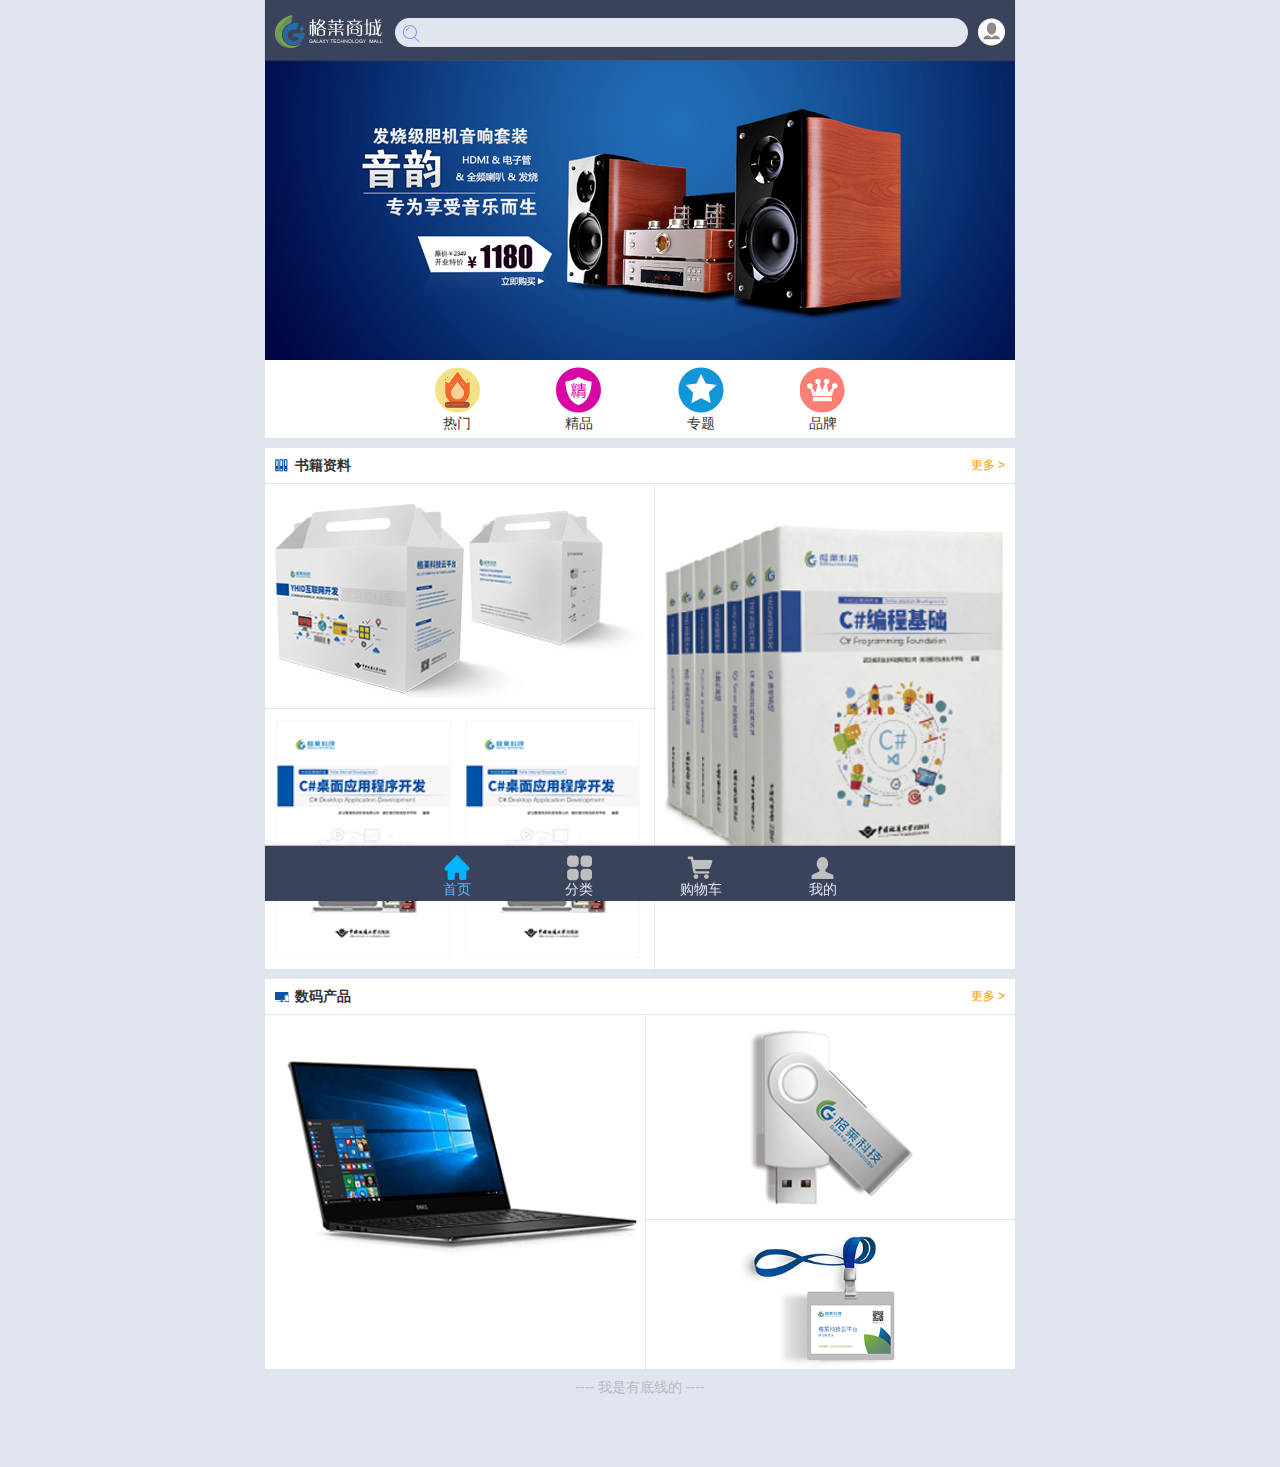
<file: index.html>
<!DOCTYPE html>
<html>
	<head>
		<meta charset="UTF-8">
		<meta name="viewport" content="width=device-width,initial-scale=1,user-scalable=no" />
		<title>格莱商城</title>
		<link rel="stylesheet" type="text/css" href="css/reset.css"/>
		<link rel="stylesheet" type="text/css" href="css/index.css"/>
	</head>
	<body>
		<!--头部-->
			<header>
				<div class="icon-logo logo"><a href="index.html"><span>格莱商城</span></a></div>
				<div class="search">
					<form method="post">
						<input type="search" name="" placeholder="">
					</form>
				</div>
				<div class="icon-login login"><a href="login.html"><span>用户登录</span></a></div>
			</header>
		<div class="container">
			<!--banner-->
			<div class="banner">
			<div class="box">
				<img src="img/banner.png">
				<img src="img/banner2.png">
				<img src="img/banner3.png">
			</div>
		</div>
			<!--导航栏-->
			<nav>
				<ul>
					<li class="icon-index"><a href="goods.html">热门</a></li>
					<li class="icon-boutique"><a href="#">精品</a></li>
					<li class="icon-special"><a href="#">专题</a></li>
					<li class="icon-brand"><a href="#">品牌</a></li>
				</ul>
			</nav>
			<!--正文-->
			<main>
				<!--书籍资料-->
				<div class="products">
					<div class="hd">
						<em class="icon-book">书籍资料</em>
						<span><a href="goods.html">更多 ></a></span>
					</div>
					<div class="book-list">
						<div class="left-list">
							<a href="detail.html"><img src="img/bz01.png"/></a>
							<span class="book">
								<a href="#"><img src="img/book1.png"/></a>
								<a href="#"><img src="img/book1.png"/></a>
							</span>
						</div>
						<div class="right-list">
							<a href="#"><img src="img/books.png"/></a>
						</div>
					</div>
				</div>
				<!--数码产品-->
				<div class="products">
					<div class="hd">
						<em class="icon-digital">数码产品</em>
						<span><a href="goods.html">更多 ></a></span>
					</div>
					<div class="digital-list">
						<div class="left-list">
							<a href="#"><img src="img/pc.png"/></a>
						</div>
						<div class="right-list">
								<a href="#"><img src="img/usb.png"/></a>
								<a href="#"><img src="img/card.png"/></a>
						</div>
					</div>
				</div>
				<p>---- 我是有底线的 ----</p>
			</main>
		</div>
		<!--底部-->
			<footer>
				<ul>
					<li class="icon-home-active"><a href="#">首页</a></li>
					<li class="icon-category"><a href="category.html">分类</a></li>
					<li class="icon-cart"><a href="cart.html">购物车</a></li>
					<li class="icon-my"><a href="my.html">我的</a></li>
				</ul>
			</footer>
	<script src="js/jquery.min.js"></script>
	<script src="js/url.js"></script>
	<script src="js/index.js"></script>
	</body>
</html>
</file>
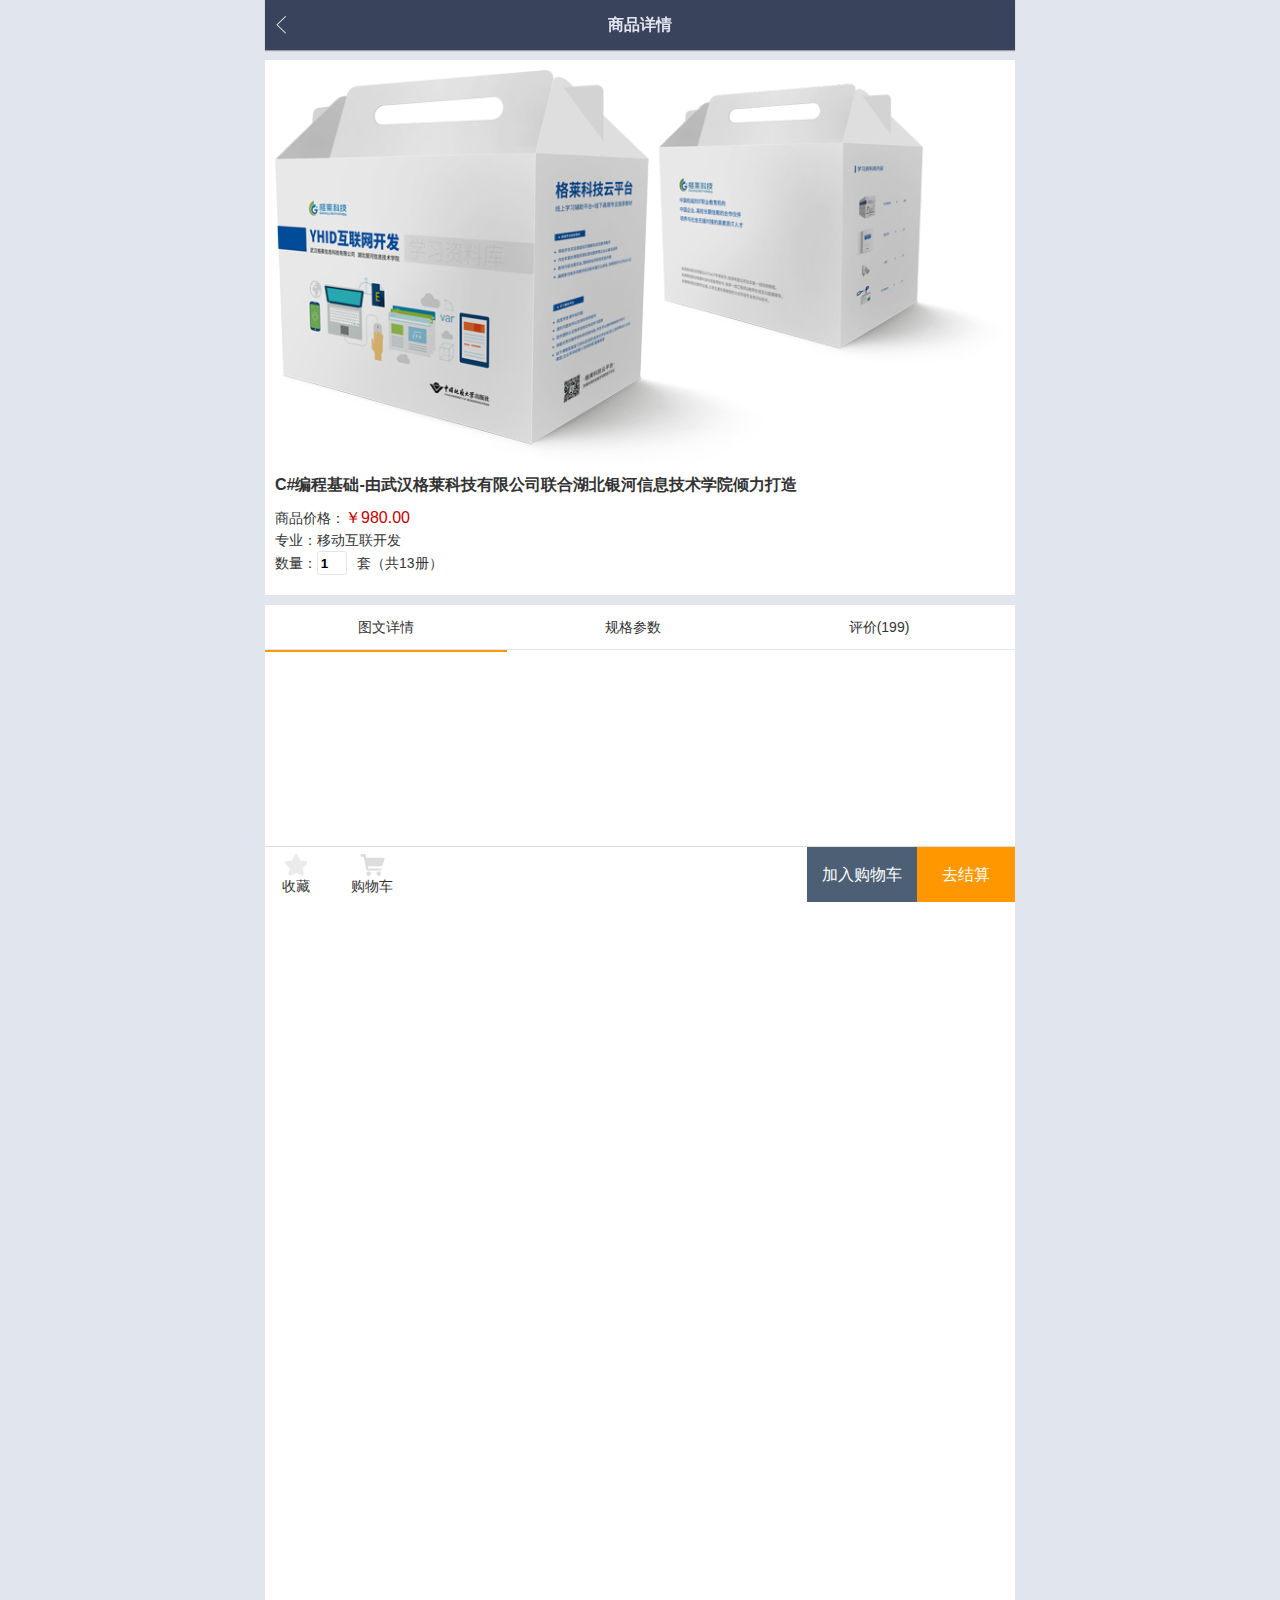
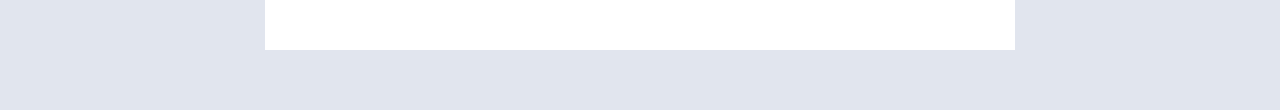
<file: detail.html>
<!DOCTYPE html>
<html>
	<head>
		<meta charset="UTF-8">
		<meta name="viewport" content="width=device-width,initial-scale=1,user-scalable=no" />
		<title>商品详情</title>
		<link rel="stylesheet" type="text/css" href="css/reset.css"/>
		<link rel="stylesheet" type="text/css" href="css/detail.css"/>
	</head>
	<body>
		<!--头部-->
			<header>
				<span class="icon-back back"><a href="index.html"></a></span>
				<em>商品详情</em>
			</header>
		<div class="container">
			<div class="goods-info">
				<div class="goods-banner">
					<img id="good-pic" src="img/goods-banner.png"/>
				</div>
				<div class="goods-explain">
					<h1 id="goods-name">C#编程基础-由武汉格莱科技有限公司联合湖北银河信息技术学院倾力打造</h1>
					<ul>
						<li>商品价格：<em>￥<span id="goods-price">980.00</span></em></li>
						<li>专业：<span id="goods-major">移动互联开发</span></li>
						<li>数量：<input type="number" value="1" id="num"/>套（共13册）</li>
					</ul>
				</div>
			</div>
			<div class="goods-details">
					<div class="detail-hd">
						<ul>
							<li class="active"><a href="javascript:void(0)" id="button1">图文详情</a></li>
							<li id="button2"><a href="javascript:void(0)">规格参数</a></li>
							<li id="button3"><a href="javascript:void(0)">评价<span id="good-discuss-num">(199)</span></a></li>
						</ul>
					</div>
					<div class="detail-content" id="good-detail1">
					</div>
					<div class="detail-content" id="good-detail2">
					</div>
					<div class="detail-content" id="good-detail3">
						<div id="gooddiscusser">
							小格说：
						</div>
						<div id="gooddiscusscon">
							挺好哒！！
						</div>
					</div>
			</div>
		</div>
		<!--底部-->
			<footer>
				<span>
					<a href="#" class="icon-fav fav">收藏</a>
					<a href="#" class="icon-secCart secCart">购物车</a>
				</span>
				<button class="gopay">去结算</button>
				<button class="addCart">加入购物车</button>
			</footer>
	<script src="js/jquery-3.3.1.min.js" type="text/javascript" charset="utf-8"></script>
	<script src="js/url.js" type="text/javascript" charset="utf-8"></script>
	<script src="js/detail.js" type="text/javascript" charset="utf-8"></script>
	
	</body>
</html>
</file>
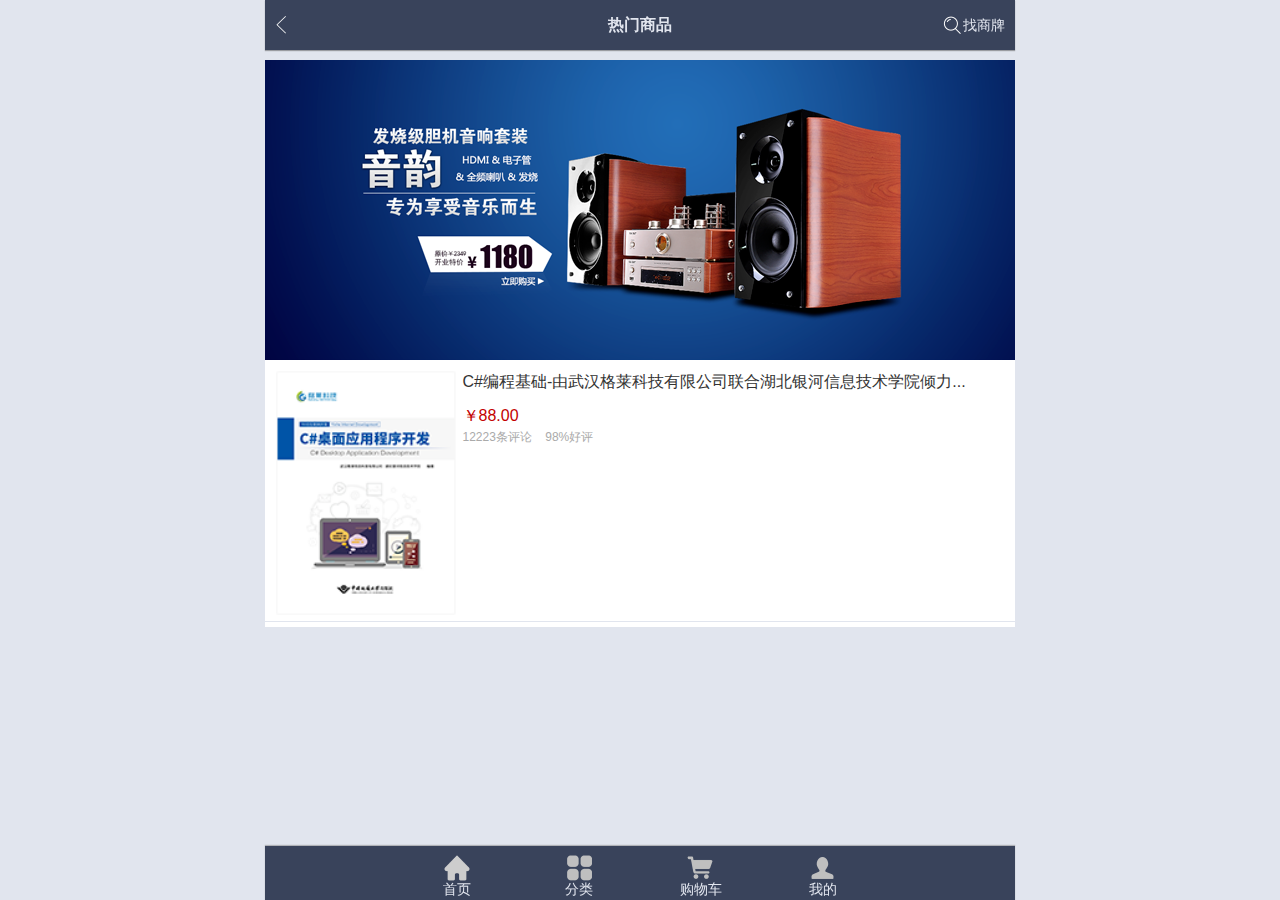
<file: goods.html>
<!DOCTYPE html>
<html>
	<head>
		<meta charset="UTF-8">
		<meta name="viewport" content="width=device-width,initial-scale=1,user-scalable=no" />
		<title>热门商品</title>
		<link rel="stylesheet" type="text/css" href="css/reset.css"/>
		<link rel="stylesheet" type="text/css" href="css/goods.css"/>
	</head>
	<body>
		<!--头部-->
			<header>
				<span class="icon-back back"><a href="index.html"></a></span>
				<em>热门商品</em>
				<span class="icon-sb search-brand"><a href="#">找商牌</a></span>
			</header>
		<div class="container">
			<!--banner-->
			<div class="banner">
			<div class="box">
				<img src="img/banner.png">
				<img src="img/banner2.png">
				<img src="img/banner3.png">
			</div>
		</div>
			<!--商品列表-->
		<div class="goods-list" >
			<div class="goods-items">
				<ul id="goods-list">
					<li>
						<a href="detail.html">
							<em><img src="img/book1.png"/></em>
							<span>C#编程基础-由武汉格莱科技有限公司联合湖北银河信息技术学院倾力...</span>
							<span>￥88.00</span>
							<span>12223条评论  <i>98%好评</i></span>
						</a>
					</li>
				</ul>
			</div>
		</div>
	</div>
		<!--底部-->
			<footer>
				<ul>
					<li class="icon-home"><a href="index.html">首页</a></li>
					<li class="icon-category"><a href="category.html">分类</a></li>
					<li class="icon-cart"><a href="cart.html">购物车</a></li>
					<li class="icon-my"><a href="my.html">我的</a></li>
				</ul>
			</footer>
	<script src="js/jquery.min.js"></script>
	<script src="js/goods.js"></script>
	<script src="js/url.js"></script>	
	</body>
</html>
</file>
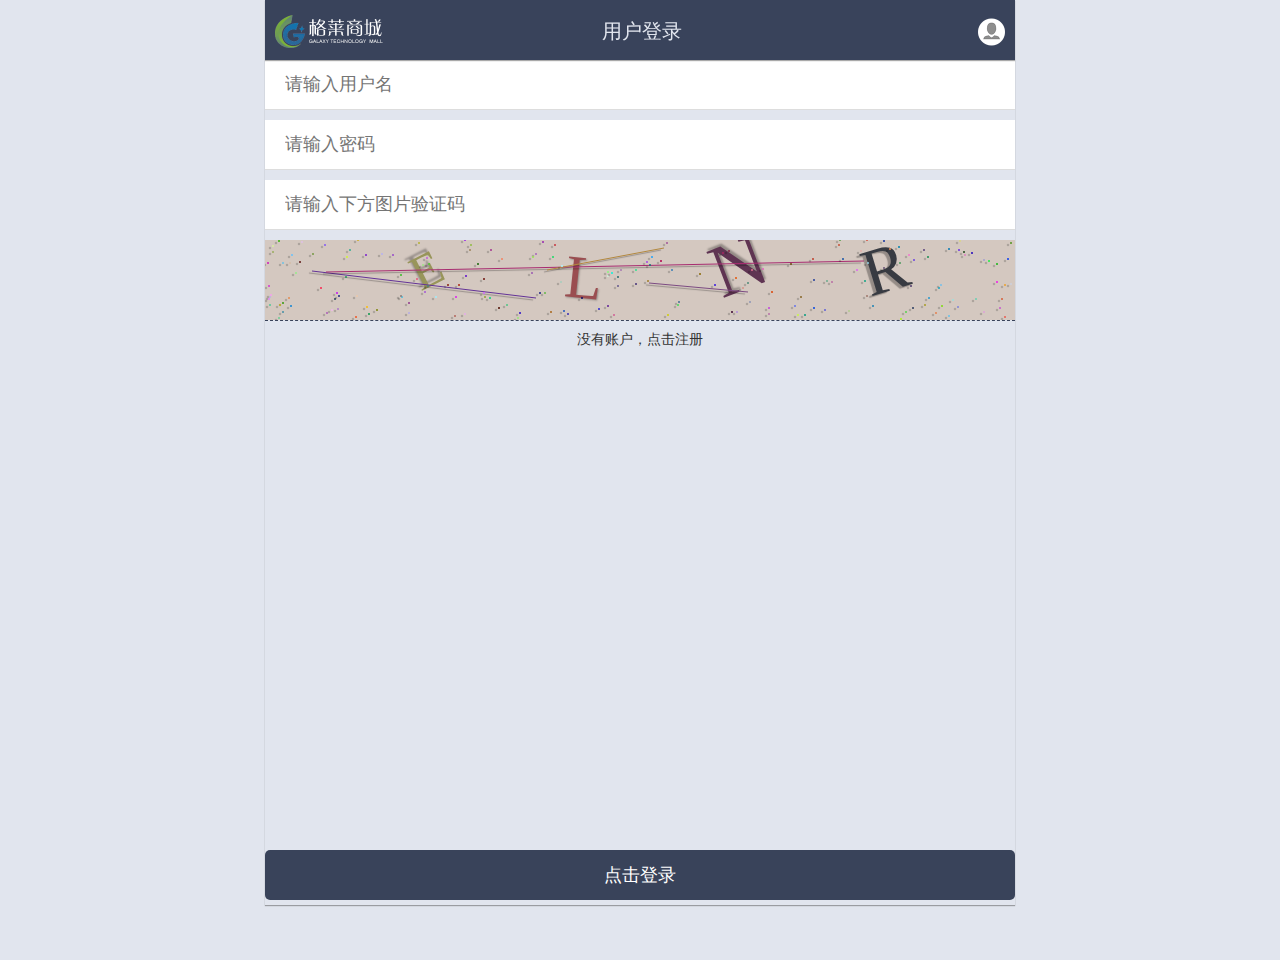
<file: login.html>
<!DOCTYPE html>
<html>
	<head>
		<meta charset="UTF-8">
		<meta name="viewport" content="width=device-width,initial-scale=1,user-scalable=no" />
		<title>用户登录</title>
		<link rel="stylesheet" type="text/css" href="css/reset.css"/>
		<link rel="stylesheet" type="text/css" href="css/login.css"/>
	</head>
	<body>
	<header>
		<div class="icon-logo logo"><a href="index.html"><span>格莱商城</span></a></div>
		<div class="title">
			用户登录
		</div>
		<div class="icon-login login"><a href="login.html"><span>用户登录</span></a></div>
	</header>	
	<main>
		<div id="loginLogo"></div>
		<input type="text" id="userName" placeholder="请输入用户名"/>
		<input type="password" id="userPass" placeholder="请输入密码"/>
		<input type="tel"id="code_input"placeholder="请输入下方图片验证码"/>
		<div id="v_container"></div>
		<div id="Reg-login">
			<a href="reg.html">没有账户，点击注册</a>
		</div>
		<div id="tip"></div>
		<button id="button">点击登录</button>
	</main>
		<script src="js/jquery.min.js"></script>
		<script src="js/identifying.js"></script>
		<script src="js/login.js"></script>
		<script src="js/url.js"></script>
</body>

</html>
</file>
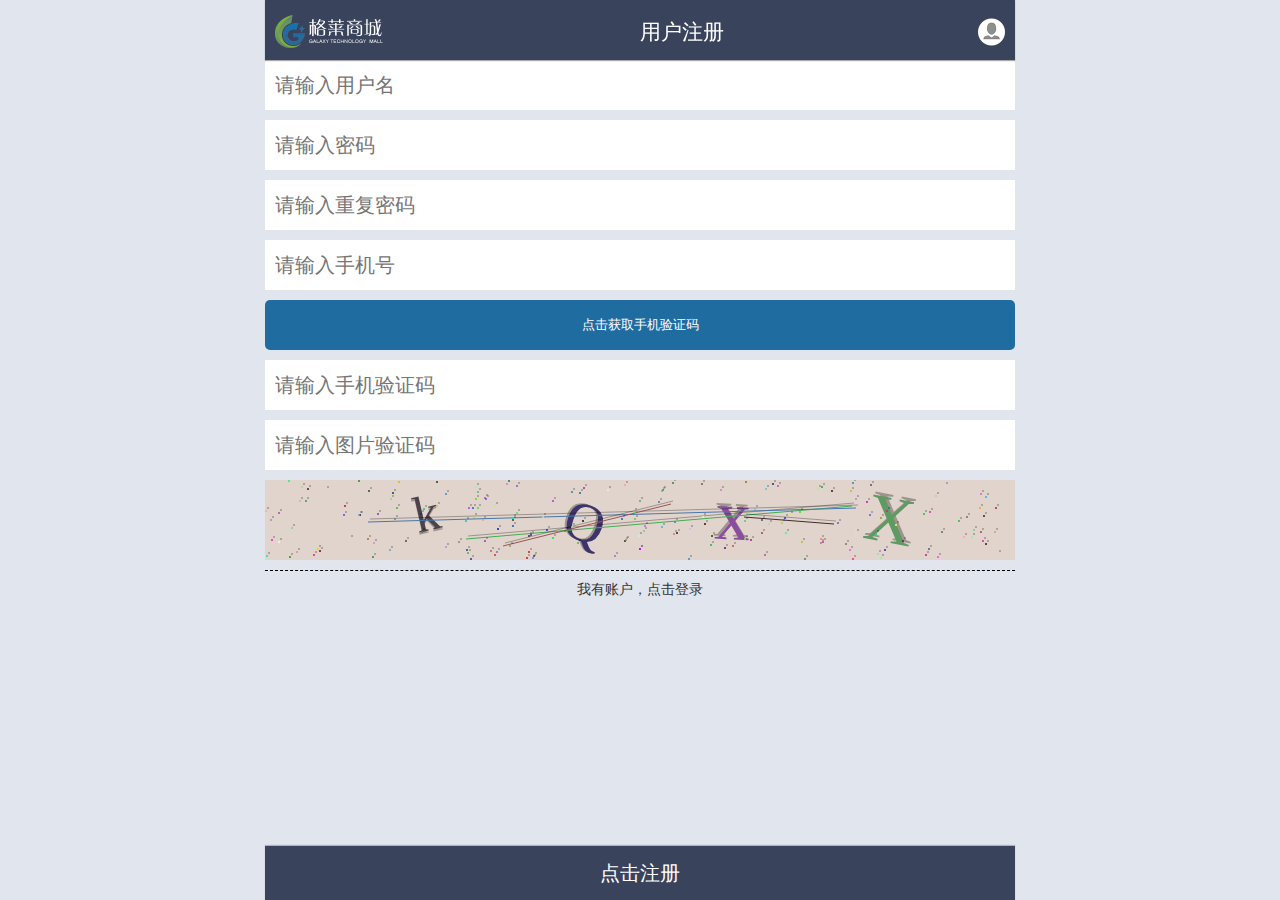
<file: reg.html>
<!DOCTYPE html>
<html>
	<head>
		<meta charset="UTF-8">
		<meta name="viewport" content="width=device-width,initial-scale=1,user-scalable=no" />
		<title>格莱商城</title>
		<link rel="stylesheet" type="text/css" href="css/reset.css"/>
		<link rel="stylesheet" type="text/css" href="css/reg.css"/>
	</head>
	<body>
		<!--头部-->
			<header>
				<div class="icon-logo logo"><a href="index.html"><span>格莱商城</span></a></div>
				<div class="search">
					<form method="post">
						<h2>用户注册</h2>
					</form>
				</div>
				<div class="icon-login login"><a href="login.html"><span>用户登录</span></a></div>
			</header>
		<div class="container">
			<input type="text" id="username" placeholder="请输入用户名"/>
			<input type="password" id="password" placeholder="请输入密码"/>
			<input type="password" id="passwordAg" placeholder="请输入重复密码"/>
			<input type="text" id="tel" placeholder="请输入手机号"/>
			<button id="gettel">点击获取手机验证码</button>
			<input type="text" id="telcode" placeholder="请输入手机验证码"/>
			<input type="text" id="piccode" placeholder="请输入图片验证码"/>
			<div id="v_container"></div>
			<p>我有账户，点击<a href="login.html">登录</a></p>
			<div id="tip"></div>
		</div>
		<!--底部-->
			<footer>
				<button id="reg">点击注册</button>
			</footer>
			<script src="js/url.js" type="text/javascript" charset="utf-8"></script>
		<script src="js/jquery.min.js" type="text/javascript" charset="utf-8"></script>
		<script src="js/identifying.js" type="text/javascript" charset="utf-8"></script>
		<script src="js/reg.js" type="text/javascript" charset="utf-8"></script>
	</body>
</html>
</file>
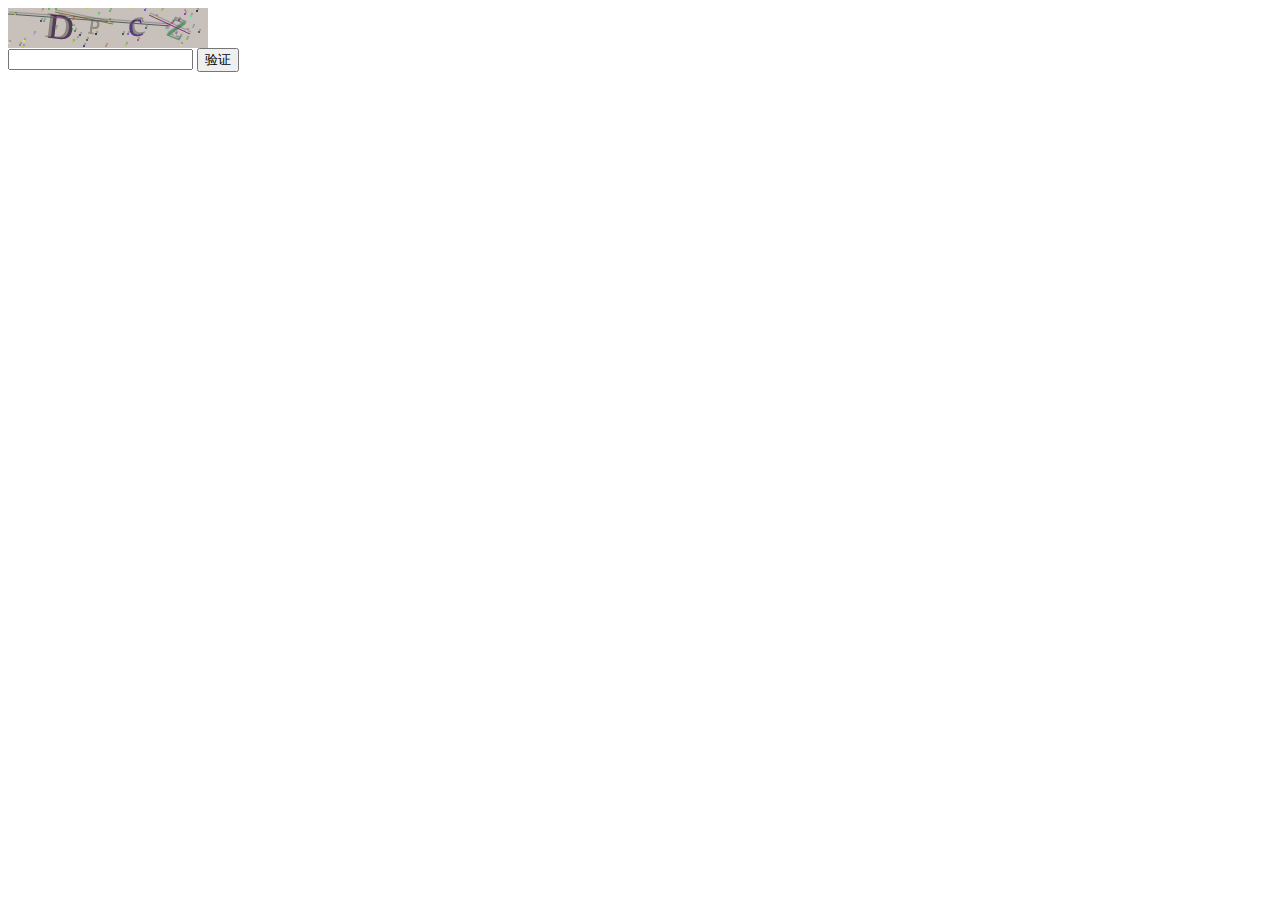
<file: yanzhengma .html>
<!DOCTYPE html>
<html>
	<head>
		<meta charset="UTF-8">
		<title></title>
		<style type="text/css">
			#v_container{
				width: 200px;
				height: 40px;
			}
		</style>
	</head>
	<body>
		<div id="v_container"></div>
		<input type="text" id="code_input"/>
		<button id="button">验证</button>
	</body>
	<script src="js/jquery.min.js" type="text/javascript" charset="utf-8"></script>
	<script src="js/identifying.js" type="text/javascript" charset="utf-8"></script>
	<script type="text/javascript">
		var verifyCode = new GVerify("v_container");
		$("#button").click(function(){
			var res = verifyCode.validate($("#code_input").val());
			if(!res){
				alert("验证码不正确")
			}else{
				alert("正确")
			}
		})
		
		
		
	</script>
	
</html>
</file>
<file: css/index.css>
.container{
	max-width: 750px;
	min-width: 32px;
	margin: 0 auto;
	padding: 60px 0 70px 0;
}
[class^="icon"]{
	display:inline-block;
	background: url(../img/icon.png) no-repeat;
	background-size: 375px auto;
}
header{
	height: 60px;
	background-color: #39435b;
	padding: 15px 0;
	position: fixed;
	width: 100%;
	max-width: 750px;
	top: 0;
	left: 0;
	right: 0;
	margin: auto;
	z-index: 10;
	box-shadow: 0 1px 1px rgba(83,83,83,0.5);
}
.logo{
	width: 120px;
	height: 35px;
	float: left;
	margin-left: 10px;
}
header a{
	display: block;
	height: 100%;
}
header span{
	display: none;
}
.search{
	margin-top: 3px;
	width:calc(100% - 177px );
	float: left;
	position: absolute;
	left: 130px;
}
.search input{
	padding: 7px 10px;
	padding-left: 30px;
	width: 100%;
	border-radius: 25px;
	background-color: #e1e5ee;
}
.search:before{
	content: '';
	width: 35px;
	height: 35px;
	position: absolute;
	background-color: #fff;
	left: 0;
	background: url(../img/icon.png) no-repeat;
	background-size: 375px auto;
	background-position: -125px -2px;
}
.login{
	float: right;
	margin-right: 5px;
	width: 32px;
	height: 32px;
	background-position: -340px 0px;
}
.banner {
	width: 100%;
	overflow: hidden;
}
.box {
	width: 100%;
	overflow: hidden;
	-webkit-animation: dong 5s ease-out infinite alternate;
}

.box img {
	float: left;
	max-width: 750px;
	min-width: 320px;
}

@-webkit-keyframes dong {
	0,
	30% {
		margin-left: 0;
	}
	35%,
	65% {
		margin-left: -100%;
	}
	70%,
	100% {
		margin-left: -200%;
	}
}
nav{
	background: #fff;
	text-align: center;
	padding: 5px 0;
}
nav li{
	width: 46px;
	text-align: center;
	margin: 0 4.8%;
}
nav li a{
	display: block;
	padding-top: 50px;
}
.icon-index{
	background-position:-25px -115px;
}
.icon-boutique{
	background-position:-117px -115px;
}
.icon-special{
	background-position:-208px -115px;
}
.icon-brand{
	background-position:-300px -115px;
}
.products{
	margin-top: 10px;
	background-color: #fff;
}
main .hd{
	padding:0 10px;
	border-bottom: 1px solid #E1E5EE;
	line-height: 35px;
}
main em{
	padding-left:20px;
	font-weight: bold;
}
main span a{
	font-size: 12px;
	float: right;
	color: #f90;
}
main p:last-child{
	padding-top:10px ;
	text-align: center;
	color: #b4bac6;
}
.icon-book{
	background-position:0 -42px;
}
.book-list,.digital-list{
	display: -webkit-flex;
}
.book-list .left-list{
	-webkit-flex: 1.6;
	padding: 10px 0;
}
.book-list .right-list{
	-webkit-flex: 1.4;
	padding: 20px 10px;
	border-left: 1px solid #E1E5EE;
	padding-top: 40px;
}
.book-list .left-list > a > img{
	padding: 10px;
}
.book{
	display: -webkit-flex;
	border-top: 1px solid #E1E5EE;
	padding:10px 0 0 10px;
}
.book img{
	width: 94%;
}
.book a:first-child{
	-webkit-flex: 1;
}
.book a:last-child{
	-webkit-flex: 1;
}
.icon-digital{
	background-position:0 -82px;
}
.digital-list .left-list{
	-webkit-flex: 1;
	padding: 10px 5px;
	border-right: 1px solid #E1E5EE;
	padding-top: 35px;
}
.digital-list .right-list{
	-webkit-flex: 1;
	
	text-align: center;
}
.digital-list .right-list img{
	width: 50%;
	margin-top: 10px;
}
.digital-list .right-list a:last-child {
	display: block;
	margin-top: 10px;
	border-top: 1px solid #E1E5EE;
}
footer{
	width: 100%;
	max-width: 750px;
	height: 55px;
	text-align: center;
	background-color: #39435B;
	position: fixed;
	bottom: -1px;
	left: 0;
	right: 0;
	margin: auto;
	padding: 5px 0;
	box-shadow: 0 -1px 1px rgba(128,128,128,0.5);
}
footer li{
	width: 46px;
	text-align: center;
	
	margin: 0 4.8%;
}
footer li a{
	display: block;
	color:#E1E5EE;
	padding-top: 30px;
	width: 100%;
	height: 100%;
}
.icon-home{
	background-position:-16px -198px;
}
.icon-category{
	background-position:-119px -198px;
}
.icon-cart{
	background-position:-224px -198px;
}
.icon-my{
	background-position:-327px -198px;
}
footer li a:focus,footer li a:hover{
	color: #5bb2ff;
}
.icon-home-active{
	background-position:-16px -258px;
}
.icon-category-active{
	background-position:-119px -258px;
}
.icon-cart-active{
	background-position:-224px -258px;
}
.icon-my-active{
	background-position:-327px -258px;
}
footer li:first-child a{
	color: #5BB2FF;
}
</file>
<file: css/detail.css>
.container{
	max-width: 750px;
	min-width: 32px;
	margin: 0 auto;
	padding: 60px 0 60px 0;
}
[class^="icon"]{
	display:inline-block;
	background: url(../img/icon.png) no-repeat;
	background-size: 375px auto;
}
footer{
	line-height: 55px;
	height: 55px;
	padding: 0 10px;
	background: #fff;
	width: 100%;
	max-width: 750px;
	position: fixed;
	bottom: -1px;
	left: 0;
	right: 0;
	margin: auto;
	border-top: 1px solid #ddd;
}
header{
	position: fixed;
	width: 100%;
	height: 50px;
	background: #39435B;
	line-height: 50px;
	max-width: 750px;
	color: #E1E5EE;
	top: 0;
	left: 0;
	right: 0;
	margin: auto;
	z-index: 10;
	box-shadow: 0 1px 1px rgba(83,83,83,0.5);
}
header .back{
	float: left;
	margin-left: 10px;
	margin-top: 13px;
}
.back a{
	display: block;
	width: 13px;
	height: 25px;
	
}
.icon-back{
	background-position:-160px -5px;
}
header em{
	font-size: 16px;
	font-weight: bold;
	position: absolute;
	width: 64px;
	margin: auto;
	left: 0;
	right: 0;
	top: 0;
	bottom: 0;
}

footer > button{
	display: inline-block;
	padding:0 25px;
	background: #ff9800;
	float: right;
	margin-right: -10px;
	color: #fff;
	font-size: 16px;
	line-height: 55px;
	border: 0;
}
.addCart{
	background: #4d5f74;
	padding: 0 15px;
	margin-right: 0px;
}
.fav{
	text-align: center;
	width: 41px;
	height: 41px;
	padding-top: 12px;
	margin-right: 30px;
	background-position: -307px -42px;
}
.secCart{
	text-align: center;
	width: 45px;
	height: 41px;
	padding-top: 12px;
	background-position: -234px -43px;
}
.goods-info{
	background: #fff;
	padding: 10px;
}
.goods-banner{
	min-height: 190px;
}
.goods-explain{
	padding: 10px 0;
}
.goods-explain h1{
	font-size: 16px;
	margin-bottom: 10px;
}
.goods-explain li{
	line-height: 1.5;
}
.goods-explain li em{
	color: #C30000;
	font-size: 16px;
}
.goods-explain li input{
	text-align: center;
	width: 30px;
	font-weight: bold;
	border: 1px solid #E1E5EE;
	height: 24px;
	margin-right: 10px;
	border-radius: 3px;
}
.goods-details{
	margin-top: 10px;
	background: #fff;
}
.detail-hd{
	height: 45px;
	line-height: 45px;
	border-bottom: 1px solid #E1E5EE;
}
.detail-hd li{
	width: 32.333%;
	text-align: center;
	display: inline-block;
}
.detail-hd .active{
	padding: 0px 80px;
	border-bottom: 2px solid #FF9800;
}
.detail-content{
	padding:10px;
	min-height: 1000px;
	text-align: center;
}
#good-detail1{
	display: block;
}
#good-detail2{
	display: none;
}
#good-detail3{
	display: none;
}
.detail-content img{
	border: 1px solid #efefef;
	margin-bottom: 10px;
}
.detail-content .loading{
	width: 30px;
	height: 30px;
	border: none;
}
#gooddiscusser{
	display: inline-block;
	width: 100px;
	border-bottom: 1px dashed #E1E5EE;
	padding: 20px;
	text-align: left;
}
#gooddiscusscon{
	display: inline-block;
	width: calc(99% - 100px);
	border-bottom: 1px dashed #E1E5EE;
	padding: 20px;
	text-align: left;
}
</file>
<file: css/goods.css>
.container{
	max-width: 750px;
	min-width: 32px;
	margin: 0 auto;
	padding: 60px 0 60px 0;
}
[class^="icon"]{
	display:inline-block;
	background: url(../img/icon.png) no-repeat;
	background-size: 375px auto;
}
.banner {
	width: 100%;
	overflow: hidden;
}
.box {
	width: 100%;
	overflow: hidden;
	-webkit-animation: dong 5s ease-out infinite alternate;
}

.box img {
	float: left;
	max-width: 750px;
	min-width: 320px;
}

@-webkit-keyframes dong {
	0,
	30% {
		margin-left: 0;
	}
	35%,
	65% {
		margin-left: -100%;
	}
	70%,
	100% {
		margin-left: -200%;
	}
}
footer{
	width: 100%;
	max-width: 750px;
	height: 55px;
	text-align: center;
	background-color: #39435B;
	position: fixed;
	bottom: -1px;
	left: 0;
	right: 0;
	margin: auto;
	padding: 5px 0;
	box-shadow: 0 -1px 1px rgba(128,128,128,0.5);
}
footer li{
	width: 46px;
	text-align: center;
	
	margin: 0 4.8%;
}
footer li a{
	display: block;
	color:#E1E5EE;
	padding-top: 30px;
	width: 100%;
	height: 100%;
}
.icon-home{
	background-position:-16px -198px;
}
.icon-category{
	background-position:-119px -198px;
}
.icon-cart{
	background-position:-224px -198px;
}
.icon-my{
	background-position:-327px -198px;
}
footer li a:focus,footer li a:hover{
	color: #5bb2ff;
}
.icon-home-active{
	background-position:-16px -258px;
}
.icon-category-active{
	background-position:-119px -258px;
}
.icon-cart-active{
	background-position:-224px -258px;
}
.icon-my-active{
	background-position:-327px -258px;
}
header{
	position: fixed;
	width: 100%;
	height: 50px;
	background: #39435B;
	line-height: 50px;
	max-width: 750px;
	color: #E1E5EE;
	top: 0;
	left: 0;
	right: 0;
	margin: auto;
	z-index: 10;
	box-shadow: 0 1px 1px rgba(83,83,83,0.5);
}
header .back{
	float: left;
	margin-left: 10px;
	margin-top: 13px;
}
.back a{
	display: block;
	width: 13px;
	height: 25px;
	
}
.icon-back{
	background-position:-160px -5px;
}
header .search-brand{
	float: right;
	margin-right: 10px;
}
.icon-sb{
	background-position:-187px 8px;
	padding-left: 20px;
}
header a{
	color: #E1E5EE;
}
header em{
	font-size: 16px;
	font-weight: bold;
	position: absolute;
	width: 64px;
	margin: auto;
	left: 0;
	right: 0;
	top: 0;
	bottom: 0;
}
.goods-list{
	background: #fff;
	margin-bottom:10px ;
}
.goods-items{
	overflow: hidden;
	padding:5px 0;
	position: relative;
	min-width: 150px;
}
.goods-items li{
	overflow: hidden;
	padding: 5px 0;
	border-bottom: 1px solid #E1E5EE;
}
.goods-items li a{
	display: block;
	height: 100%;
	overflow: hidden;
	padding: 0 10px;
}
.goods-items em{
	width:25%;
	float: left;
	margin-right: 5px;
	
}
.goods-items span{
	width:calc(75% - 5px);
	line-height: 1.5;
	float: right;
}
.goods-items span:nth-child(2){
	font-size: 16px;
}
.goods-items span:nth-child(3){
	font-size: 16px;
	color: #C30000;
	margin-top: 10px;
}
.goods-items span:last-child{
	color: #aaa;
	font-size: 12px;
}
.goods-items span i{
	font-style: normal;
	padding-left: 10px;
}
</file>
<file: css/login.css>
.container{
	max-width: 750px;min-width: 32px;margin: 0 auto;padding: 60px 0 70px 0;
}
[class^="icon"]{
	display:inline-block;background: url(../img/icon.png) no-repeat;
	background-size: 375px auto;
}
header{
	height: 60px;background-color: #39435b;padding: 15px 0;position: fixed;
width: 100%;max-width: 750px;top: 0;left: 0;right: 0;margin: auto;
	z-index: 10;box-shadow: 0 1px 1px rgba(83,83,83,0.5);
}
header h4{
	line-height: 35px;color: #e1e5ee;width: calc(100% - 37px);
}
.logo{
	width: 120px;height: 35px;float: left;margin-left: 10px;
}
header a{
	display: block;height: 100%;
}
header span{
	display: none;
}
.title{
	margin-top: 3px;width:calc(100% - 177px );float: left;position: absolute;
	left: 90px;color: #e1e5ee;text-align: center;font-size: 20px;
}
.login{
	float: right;margin-right: 5px;width: 32px;height: 32px;
background-position: -340px 0px;
}
main{
	margin:60px auto 0;max-width: 750px;background: #E1E5EE;overflow: hidden;
	min-height:calc(100% - 55px);box-shadow: 0 1px 1px rgba(83,83,83,0.5);
	overflow-y: hidden;
}
main input{
	display: block;width: 100%;height: 50px;border-bottom: 1px solid #ddd;
	margin-bottom: 10px;background: #FFFFFF;padding: 5px 20px;font-size: 130%;
	color: black;
}
main #button{
	width: 100%;border-radius: 5px;border: 0;background: #39435A;color: white;
	font-size: 130%;position: fixed;bottom: 0;line-height: 50px;max-width: 750px;
	min-width: 32px;
}
#Reg-login{
	padding: 10px;text-align: center;border-top: 1px dashed #39435A;
}
main #regButton{
	width: 100%;background: #1F6CA1;color: #E1E5EE;margin-bottom: 10px;
	border-radius: 5px;border: 0;line-height: 50px;height: 50px;
	max-width: 750px;min-width: 32px;
}
.disable{
	background: #B4B9C3!important;
}
#tip{
	color:red;
	text-align: center;
}
#v_container{
	width: 100%;height: 80px;
}
</file>
<file: css/reg.css>
.container{
	max-width: 750px;
	min-width: 32px;
	margin: 0 auto;
	padding: 60px 0 70px 0;
}
[class^="icon"]{
	display:inline-block;
	background: url(../img/icon.png) no-repeat;
	background-size: 375px auto;
}
header{
	height: 60px;
	background-color: #39435b;
	padding: 15px 0;
	position: fixed;
	width: 100%;
	max-width: 750px;
	top: 0;
	left: 0;
	right: 0;
	margin: auto;
	z-index: 10;
	box-shadow: 0 1px 1px rgba(83,83,83,0.5);
}
.logo{
	width: 120px;
	height: 35px;
	float: left;
	margin-left: 10px;
}
header a{
	display: block;
	height: 100%;
}
header span{
	display: none;
}
.search{
	margin-top: 3px;
	width:calc(100% - 177px );
	float: left;
	position: absolute;
	left: 130px;
}
.search input{
	padding: 7px 10px;
	padding-left: 30px;
	width: 100%;
	border-radius: 25px;
	background-color: #e1e5ee;
}

.login{
	float: right;
	margin-right: 5px;
	width: 32px;
	height: 32px;
	background-position: -340px 0px;
}
footer{
	width: 100%;
	max-width: 750px;
	height: 55px;
	text-align: center;
	background-color: #39435B;
	position: fixed;
	bottom: -1px;
	left: 0;
	right: 0;
	margin: auto;
	padding: 5px 0;
	box-shadow: 0 -1px 1px rgba(128,128,128,0.5);
}
footer li{
	width: 46px;
	text-align: center;
	
	margin: 0 4.8%;
}
footer li a{
	display: block;
	color:#E1E5EE;
	padding-top: 30px;
	width: 100%;
	height: 100%;
}
.icon-home{
	background-position:-16px -198px;
}
.icon-category{
	background-position:-119px -198px;
}
.icon-cart{
	background-position:-224px -198px;
}
.icon-my{
	background-position:-327px -198px;
}
footer li a:focus,footer li a:hover{
	color: #5bb2ff;
}
.icon-home-active{
	background-position:-16px -258px;
}
.icon-category-active{
	background-position:-119px -258px;
}
.icon-cart-active{
	background-position:-224px -258px;
}
.icon-my-active{
	background-position:-327px -258px;
}
footer li:first-child a{
	color: #5BB2FF;
}
.search h2{
	text-align: center;
	color: white;
	font-weight: normal;
}
.container input,
.container button{
	width: 100%;
	margin-bottom: 10px;
	height: 50px;
}
.container input{
	padding: 0 10px;
	font-size: 20px
}
#gettel{
	background: #1F6CA1;
	border: 0;
	color: white;
	border-radius: 5px;
}
.container p{
	text-align: center;
	border-top: 1px black dashed;
	padding-top: 10px ;
	margin-top: 10px;
}
#tip{
	color: red;
	text-align: center;
	padding: 10px 0;
}
#v_container{
	height: 80px;
	width: 100%;
}
#reg{
	width: 100%;
	border: 0;
	height: 100%;
	font-size: 20px;
	color: white;
	background: #39435B;
}
</file>
